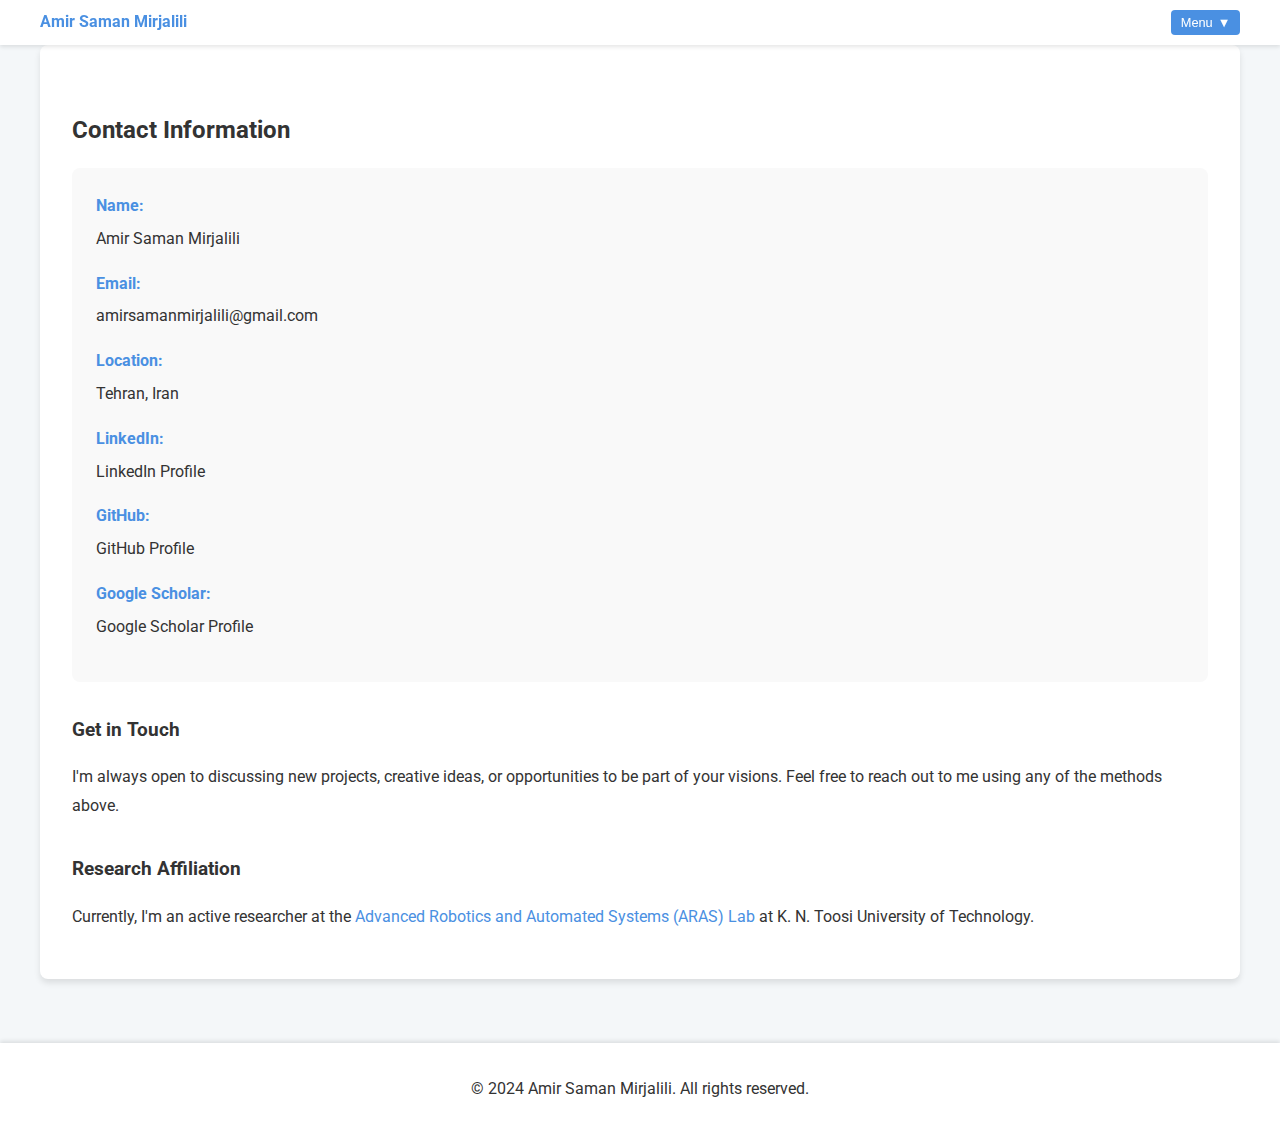
<file: contact.html>
<!DOCTYPE html>
<html lang="en">
<head>
    <meta charset="UTF-8">
    <meta name="viewport" content="width=device-width, initial-scale=1.0">
    <title>Amir Saman Mirjalili - Contact</title>
    <link href="https://fonts.googleapis.com/css2?family=Roboto:wght@300;400;700&display=swap" rel="stylesheet">
    <link rel="stylesheet" href="styles.css">
    <script src="include-header.js"></script>
</head>
<body>
    <header></header>

    <main class="container">
        <section id="contact" class="fade-in-section">
            <h2>Contact Information</h2>
            <div class="contact-info">
                <div class="contact-item">
                    <strong>Name:</strong>
                    <span>Amir Saman Mirjalili</span>
                </div>
                <div class="contact-item">
                    <strong>Email:</strong>
                    <a href="mailto:amirsamanmirjalili@gmail.com">amirsamanmirjalili@gmail.com</a>
                </div>
                <div class="contact-item">
                    <strong>Location:</strong>
                    <span>Tehran, Iran</span>
                </div>
                <div class="contact-item">
                    <strong>LinkedIn:</strong>
                    <a href="https://www.linkedin.com/in/amir-saman-mirjalili-687612127/" target="_blank">LinkedIn Profile</a>
                </div>
                <div class="contact-item">
                    <strong>GitHub:</strong>
                    <a href="https://github.com/AmirSamanMirjalili" target="_blank">GitHub Profile</a>
                </div>
                <div class="contact-item">
                    <strong>Google Scholar:</strong>
                    <a href="https://scholar.google.com/citations?hl=en&user=ypSOwOQAAAAJ&view_op=list_works&authuser=1&gmla=ALUCkoVvsEK8t31-WiVDK1ggBF-0uF39MlVNgOiczTxUEkv-baMQhy6i8wAYsAn0Rsl5AlcLuh9qTCzt5e3EKJDl" target="_blank">Google Scholar Profile</a>
                </div>
            </div>

            <h3>Get in Touch</h3>
            <p>I'm always open to discussing new projects, creative ideas, or opportunities to be part of your visions. Feel free to reach out to me using any of the methods above.</p>

            <h3>Research Affiliation</h3>
            <p>Currently, I'm an active researcher at the <a href="https://aras.kntu.ac.ir/" target="_blank">Advanced Robotics and Automated Systems (ARAS) Lab</a> at K. N. Toosi University of Technology.</p>
        </section>
    </main>

    <footer>
        <p>&copy; 2024 Amir Saman Mirjalili. All rights reserved.</p>
    </footer>

    <script>
        document.querySelectorAll('a[href^="#"]').forEach(anchor => {
            anchor.addEventListener('click', function (e) {
                e.preventDefault();
                document.querySelector(this.getAttribute('href')).scrollIntoView({
                    behavior: 'smooth'
                });
            });
        });

        const faders = document.querySelectorAll('.fade-in-section');

        const appearOptions = {
            threshold: 0.15,
            rootMargin: "0px 0px -100px 0px"
        };

        const appearOnScroll = new IntersectionObserver(function(entries, appearOnScroll) {
            entries.forEach(entry => {
                if (entry.isIntersecting) {
                    entry.target.classList.add('is-visible');
                } else {
                    entry.target.classList.remove('is-visible');
                }
            });
        }, appearOptions);

        faders.forEach(fader => {
            appearOnScroll.observe(fader);
        });
    </script>
</body>
</html>
</file>
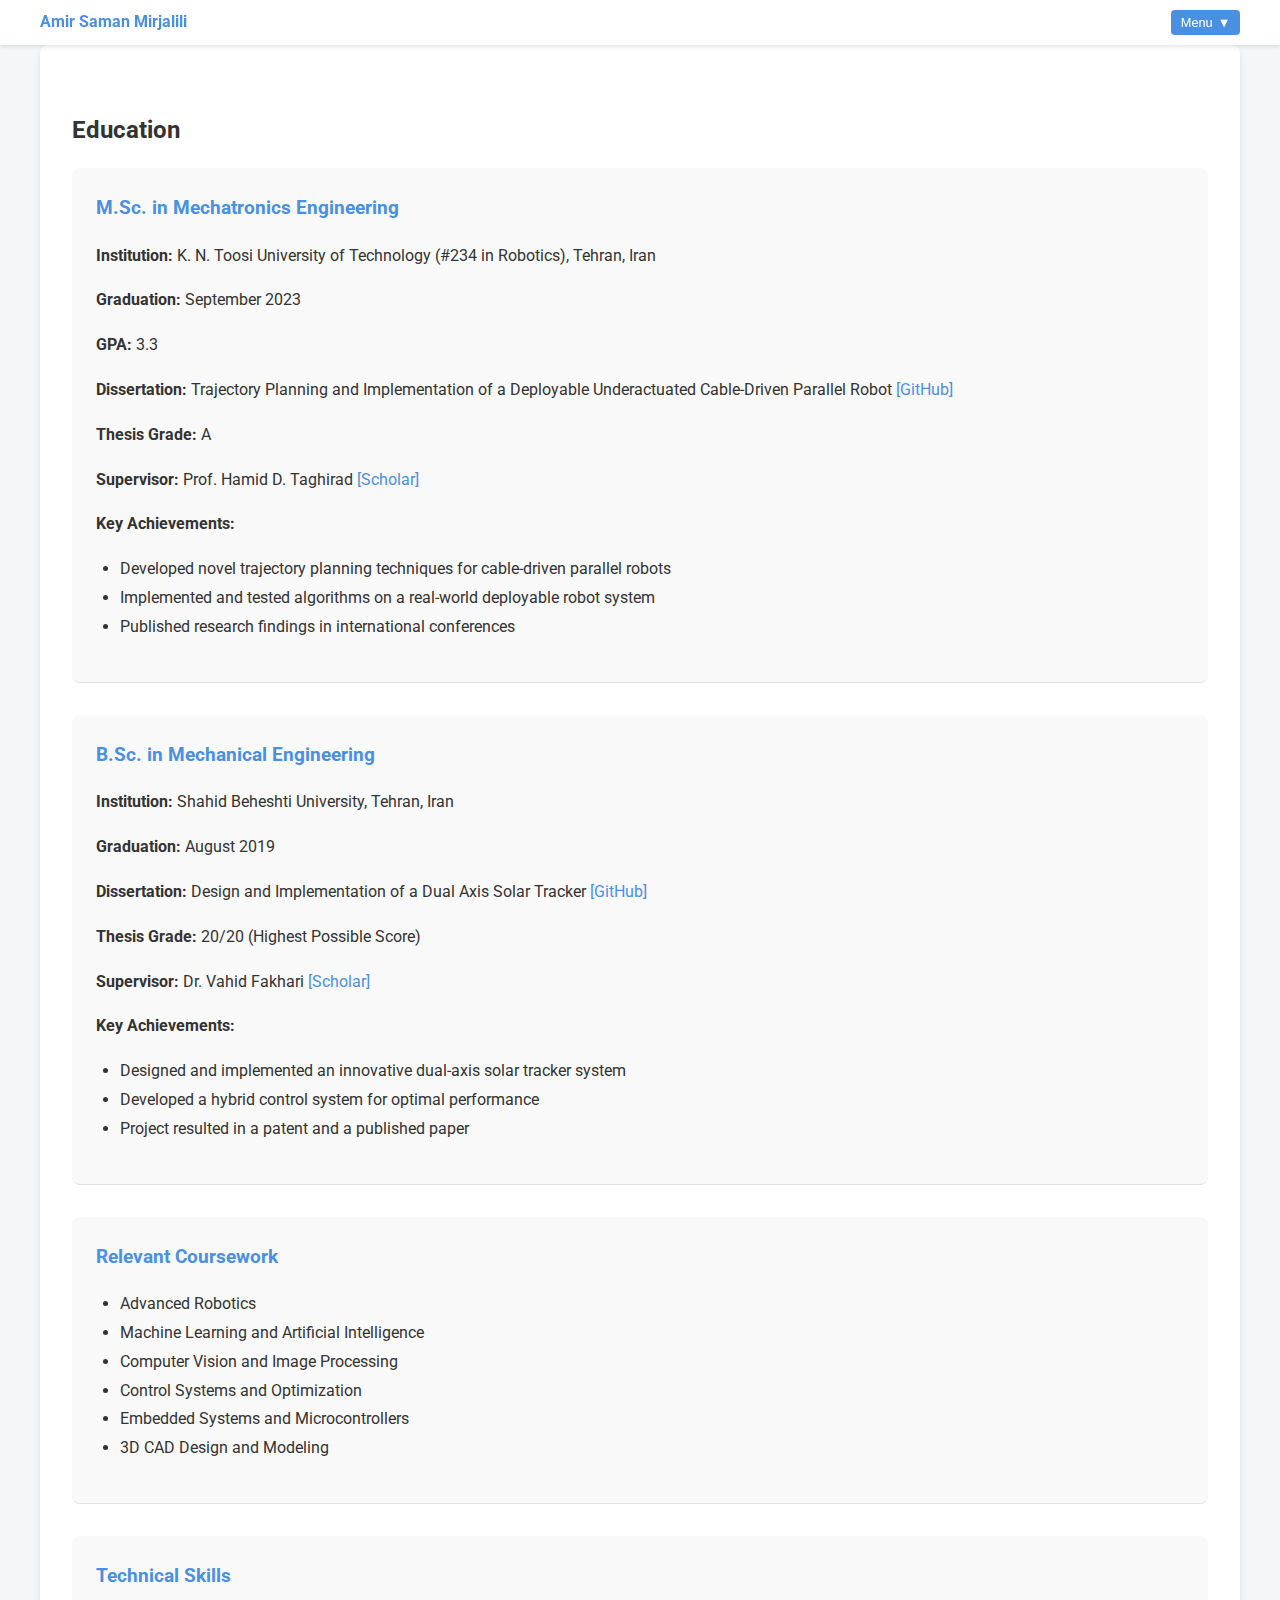
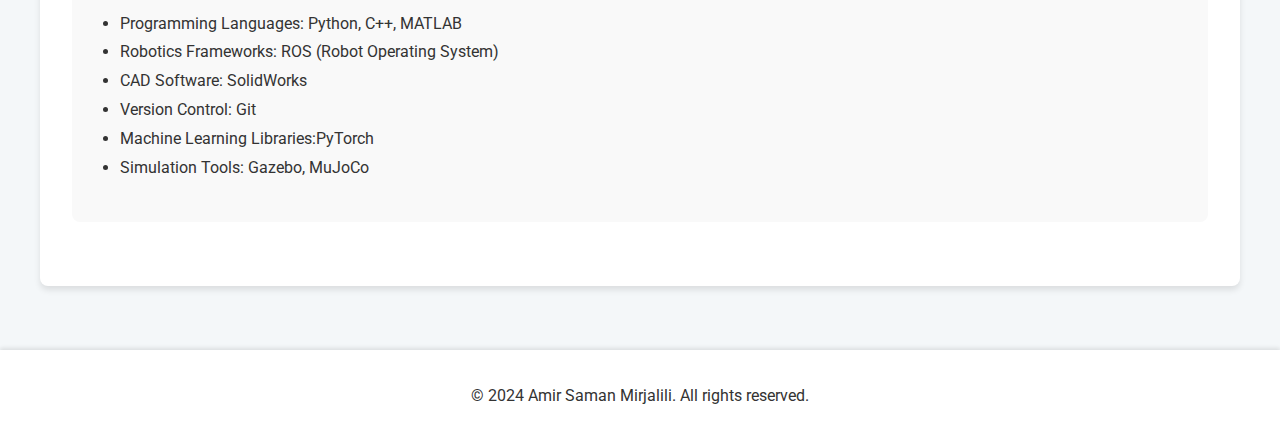
<file: education.html>
<!DOCTYPE html>
<html lang="en">
<head>
    <meta charset="UTF-8">
    <meta name="viewport" content="width=device-width, initial-scale=1.0">
    <title>Amir Saman Mirjalili - Education</title>
    <link href="https://fonts.googleapis.com/css2?family=Roboto:wght@300;400;700&display=swap" rel="stylesheet">
    <link rel="stylesheet" href="styles.css">
    <script src="include-header.js"></script>
</head>
<body>
    <header></header>

    <main class="container">
        <section id="education" class="fade-in-section">
            <h2>Education</h2>
            
            <div class="education-entry">
                <h3>M.Sc. in Mechatronics Engineering</h3>
                <p><strong>Institution:</strong> K. N. Toosi University of Technology (#234 in Robotics), Tehran, Iran</p>
                <p><strong>Graduation:</strong> September 2023</p>
                <p><strong>GPA:</strong> 3.3</p>
                <p><strong>Dissertation:</strong> Trajectory Planning and Implementation of a Deployable Underactuated Cable-Driven Parallel Robot <a href="https://github.com/AmirSamanMirjalili/ArasCam-D" target="_blank">[GitHub]</a></p>
                <p><strong>Thesis Grade:</strong> A</p>
                <p><strong>Supervisor:</strong> Prof. Hamid D. Taghirad <a href="https://scholar.google.com/citations?user=P6nfhZMAAAAJ&hl=en" target="_blank">[Scholar]</a></p>
                <p><strong>Key Achievements:</strong></p>
                <ul>
                    <li>Developed novel trajectory planning techniques for cable-driven parallel robots</li>
                    <li>Implemented and tested algorithms on a real-world deployable robot system</li>
                    <li>Published research findings in international conferences</li>
                </ul>
            </div>

            <div class="education-entry">
                <h3>B.Sc. in Mechanical Engineering</h3>
                <p><strong>Institution:</strong> Shahid Beheshti University, Tehran, Iran</p>
                <p><strong>Graduation:</strong> August 2019</p>
                <p><strong>Dissertation:</strong> Design and Implementation of a Dual Axis Solar Tracker <a href="https://github.com/AmirSamanMirjalili/ArasCam-D" target="_blank">[GitHub]</a></p>
                <p><strong>Thesis Grade:</strong> 20/20 (Highest Possible Score)</p>
                <p><strong>Supervisor:</strong> Dr. Vahid Fakhari <a href="https://scholar.google.com/citations?user=vvqT4WYAAAAJ&hl=en" target="_blank">[Scholar]</a></p>
                <p><strong>Key Achievements:</strong></p>
                <ul>
                    <li>Designed and implemented an innovative dual-axis solar tracker system</li>
                    <li>Developed a hybrid control system for optimal performance</li>
                    <li>Project resulted in a patent and a published paper</li>
                </ul>
            </div>

            <div class="education-entry">
                <h3>Relevant Coursework</h3>
                <ul>
                    <li>Advanced Robotics</li>
                    <li>Machine Learning and Artificial Intelligence</li>
                    <li>Computer Vision and Image Processing</li>
                    <li>Control Systems and Optimization</li>
                    <li>Embedded Systems and Microcontrollers</li>
                    <li>3D CAD Design and Modeling</li>
                </ul>
            </div>

            <div class="education-entry">
                <h3>Technical Skills</h3>
                <ul>
                    <li>Programming Languages: Python, C++, MATLAB</li>
                    <li>Robotics Frameworks: ROS (Robot Operating System)</li>
                    <li>CAD Software: SolidWorks</li>
                    <li>Version Control: Git</li>
                    <li>Machine Learning Libraries:PyTorch</li>
                    <li>Simulation Tools: Gazebo, MuJoCo</li>
                </ul>
            </div>
        </section>
    </main>

    <footer>
        <p>&copy; 2024 Amir Saman Mirjalili. All rights reserved.</p>
    </footer>

    <script>
        document.querySelectorAll('a[href^="#"]').forEach(anchor => {
            anchor.addEventListener('click', function (e) {
                e.preventDefault();
                document.querySelector(this.getAttribute('href')).scrollIntoView({
                    behavior: 'smooth'
                });
            });
        });

        const faders = document.querySelectorAll('.fade-in-section');

        const appearOptions = {
            threshold: 0.15,
            rootMargin: "0px 0px -100px 0px"
        };

        const appearOnScroll = new IntersectionObserver(function(entries, appearOnScroll) {
            entries.forEach(entry => {
                if (entry.isIntersecting) {
                    entry.target.classList.add('is-visible');
                } else {
                    entry.target.classList.remove('is-visible');
                }
            });
        }, appearOptions);

        faders.forEach(fader => {
            appearOnScroll.observe(fader);
        });
    </script>
</body>
</html>
</file>
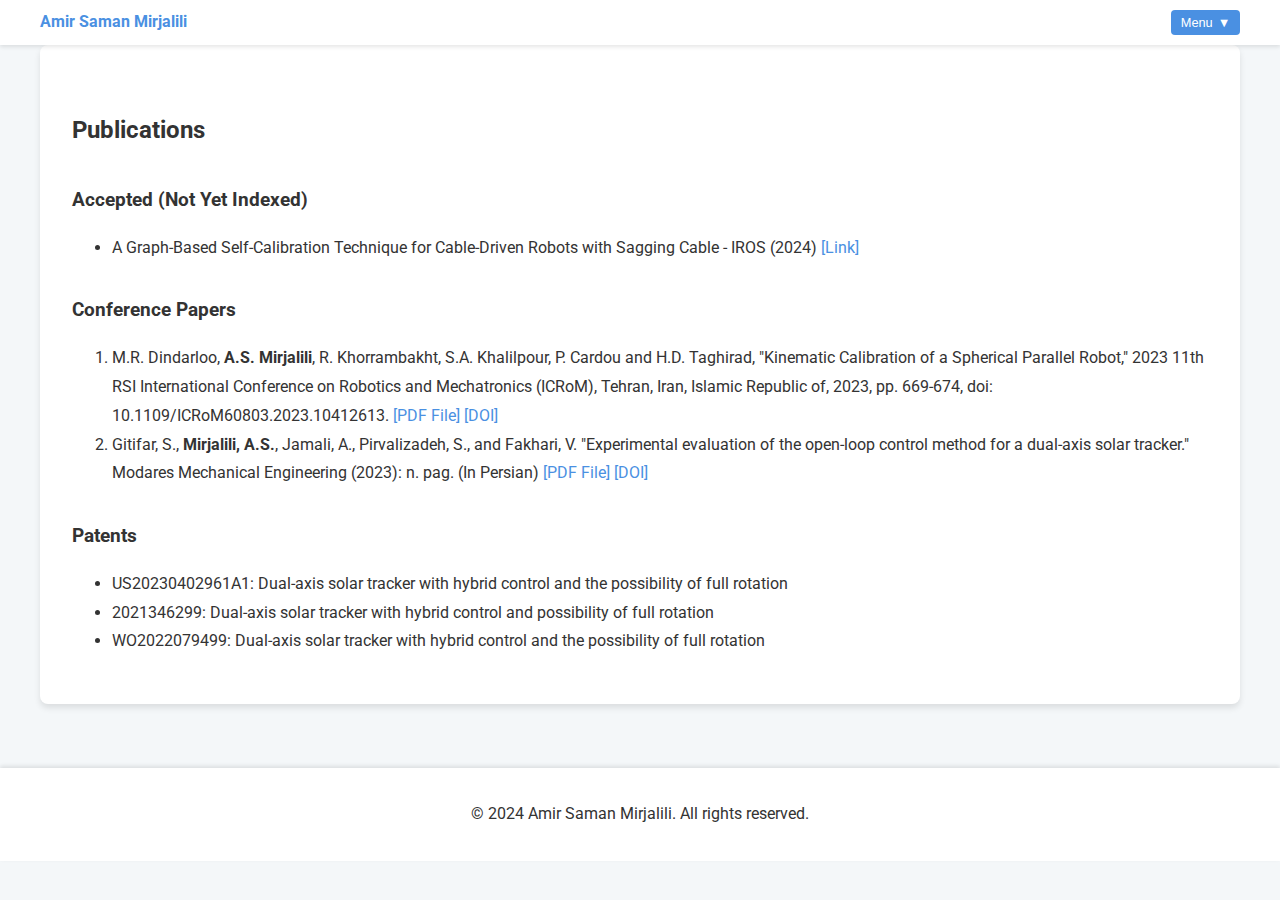
<file: publications.html>
<!DOCTYPE html>
<html lang="en">
<head>
    <meta charset="UTF-8">
    <meta name="viewport" content="width=device-width, initial-scale=1.0">
    <title>Amir Saman Mirjalili - Publications</title>
    <link href="https://fonts.googleapis.com/css2?family=Roboto:wght@300;400;700&display=swap" rel="stylesheet">
    <link rel="stylesheet" href="styles.css">
    <script src="include-header.js"></script>
</head>
<body>
    <header></header>

    <main class="container">
        <section id="publications" class="fade-in-section">
            <h2>Publications</h2>
            <h3>Accepted (Not Yet Indexed)</h3>
            <ul>
                <li>A Graph-Based Self-Calibration Technique for Cable-Driven Robots with Sagging Cable - IROS (2024) <a href="https://drive.google.com/file/d/12x2HPj6vv80_Vc3dRdcnYcD0UGfJlvtS/view?usp=sharing" target="_blank">[Link]</a></li>
            </ul>
            <h3>Conference Papers</h3>
            <ol>
                <li>
                    M.R. Dindarloo, <strong>A.S. Mirjalili</strong>, R. Khorrambakht, S.A. Khalilpour, P. Cardou and H.D. Taghirad, "Kinematic Calibration of a Spherical Parallel Robot," 2023 11th RSI International Conference on Robotics and Mechatronics (ICRoM), Tehran, Iran, Islamic Republic of, 2023, pp. 669-674, doi: 10.1109/ICRoM60803.2023.10412613. 
                    <a href="https://drive.google.com/file/d/1xQ3zcgaOW9Up-gMPBI9qiqMDW6Fq9o3l/view?usp=sharing" target="_blank">[PDF File]</a> 
                    <a href="https://doi.org/10.1109/ICRoM60803.2023.10412613" target="_blank">[DOI]</a>
                </li>
                <li>
                    Gitifar, S., <strong>Mirjalili, A.S.</strong>, Jamali, A., Pirvalizadeh, S., and Fakhari, V. "Experimental evaluation of the open-loop control method for a dual-axis solar tracker." Modares Mechanical Engineering (2023): n. pag. (In Persian)
                    <a href="http://mme.modares.ac.ir/article-15-66669-en.pdf" target="_blank">[PDF File]</a>
                    <a href="http://dx.doi.org/10.52547/mme.23.2.127" target="_blank">[DOI]</a>
                </li>
            </ol>
            <h3>Patents</h3>
            <ul>
                <li>US20230402961A1: Dual-axis solar tracker with hybrid control and the possibility of full rotation</li>
                <li>2021346299: Dual-axis solar tracker with hybrid control and possibility of full rotation</li>
                <li>WO2022079499: Dual-axis solar tracker with hybrid control and the possibility of full rotation</li>
            </ul>
        </section>
    </main>

    <footer>
        <p>&copy; 2024 Amir Saman Mirjalili. All rights reserved.</p>
    </footer>

    <script>
        document.querySelectorAll('a[href^="#"]').forEach(anchor => {
            anchor.addEventListener('click', function (e) {
                e.preventDefault();
                document.querySelector(this.getAttribute('href')).scrollIntoView({
                    behavior: 'smooth'
                });
            });
        });

        const faders = document.querySelectorAll('.fade-in-section');

        const appearOptions = {
            threshold: 0.15,
            rootMargin: "0px 0px -100px 0px"
        };

        const appearOnScroll = new IntersectionObserver(function(entries, appearOnScroll) {
            entries.forEach(entry => {
                if (entry.isIntersecting) {
                    entry.target.classList.add('is-visible');
                } else {
                    entry.target.classList.remove('is-visible');
                }
            });
        }, appearOptions);

        faders.forEach(fader => {
            appearOnScroll.observe(fader);
        });
    </script>
</body>
</html>
</file>
<file: styles.css>
:root {
    --primary-color: #4a90e2;
    --secondary-color: #f5a623;
    --background-color: #f4f7f9;
    --text-color: #333;
    --header-bg: #ffffff;
}

body {
    font-family: 'Roboto', sans-serif;
    line-height: 1.8;
    color: var(--text-color);
    background-color: var(--background-color);
    margin: 0;
    padding: 0;
}

header {
    background-color: var(--header-bg);
    box-shadow: 0 2px 4px rgba(0,0,0,0.1);
    padding: 0.5rem;
    position: sticky;
    top: 0;
    z-index: 1000;
}

.container {
    max-width: 1200px;
    margin: 0 auto;
    padding: 0 2rem;
}

h1 {
    color: var(--primary-color);
    font-size: 2.5rem;
    margin-bottom: 0.5rem;
}

h2, h3, h4 {
    margin-top: 2rem;
    margin-bottom: 1rem;
}

nav ul {
    padding: 0;
    list-style-type: none;
    display: flex;
    justify-content: center;
}

nav ul li {
    margin: 0 1rem;
}

nav ul li a {
    color: var(--text-color);
    text-decoration: none;
    transition: color 0.3s ease;
    font-weight: 500;
}

nav ul li a:hover {
    color: var(--primary-color);
}

main {
    padding: 2rem 0;
}

section, .research-project {
    margin-bottom: 4rem;
    background-color: #ffffff;
    border-radius: 8px;
    box-shadow: 0 4px 6px rgba(0,0,0,0.1);
    padding: 2rem;
}

a {
    color: var(--primary-color);
    text-decoration: none;
    transition: color 0.3s ease;
}

a:hover {
    color: var(--secondary-color);
}

footer {
    background-color: var(--header-bg);
    color: var(--text-color);
    text-align: center;
    padding: 1rem;
    box-shadow: 0 -2px 4px rgba(0,0,0,0.1);
}

.fade-in-section {
    opacity: 0;
    transform: translateY(20px);
    transition: opacity 0.6s ease-out, transform 0.6s ease-out;
}

.fade-in-section.is-visible {
    opacity: 1;
    transform: translateY(0);
}

.header-content {
    display: flex;
    justify-content: space-between;
    align-items: center;
}

.header-text {
    flex-grow: 1;
}

.personal-image {
    width: 30px;
    height: 30px;
    border-radius: 50%;
    background-size: cover;
    background-position: center;
    margin: 0 0.5rem;
}

img {
    max-width: 100%;
    height: auto;
    border-radius: 8px;
    margin: 1rem 0;
}

.project img {
    max-width: 100%;
    height: auto;
    border-radius: 8px;
    margin: 1rem 0;
    display: block;
    max-height: 300px;
    object-fit: contain;
}

.project-image.large {
    max-height: 600px;
}

.project-image.medium {
    max-height: 400px;
}

.project-image.small {
    max-height: 300px;
}

.project {
    margin-bottom: 2rem;
    background-color: #ffffff;
    border-radius: 8px;
    box-shadow: 0 4px 6px rgba(0,0,0,0.1);
    overflow: hidden;
    transition: box-shadow 0.3s ease;
}

.project:hover {
    box-shadow: 0 6px 12px rgba(0,0,0,0.15);
}

.project-header {
    display: flex;
    align-items: center;
    padding: 1rem;
    cursor: pointer;
    position: relative;
}

.project-header h3 {
    margin: 0;
    flex-grow: 1;
    padding-bottom: 0.5rem;
    position: relative;
    width: 60%;
    transition: color 0.3s ease;
}

.project-header:hover h3 {
    color: var(--primary-color);
}

.project-header h3::after {
    content: '';
    position: absolute;
    left: 0;
    bottom: 0;
    width: 100%;
    height: 2px;
    background-color: var(--primary-color);
}

.project-thumbnail {
    width: 150px;
    height: 150px;
    object-fit: cover;
    border-radius: 4px;
    margin-left: auto;
    margin-right: 1rem;
}

.expand-btn {
    background-color: var(--primary-color);
    color: white;
    border: none;
    padding: 0.5rem 1rem;
    border-radius: 4px;
    cursor: pointer;
    margin-left: 1rem;
    transition: background-color 0.3s ease, transform 0.2s ease;
}

.project-content {
    display: none;
    padding: 1rem;
}

.project.expanded .project-content {
    display: block;
}

.project.expanded .project-thumbnail {
    display: none;
}

.equation {
    overflow-x: auto;
    margin: 1em 0;
    padding: 1em;
    background-color: #f8f8f8;
    border-radius: 4px;
}

.cta-buttons {
    display: flex;
    justify-content: space-around;
    margin-top: 2rem;
}

.cta-button, .expand-btn, .download-btn {
    display: inline-block;
    padding: 10px 20px;
    background-color: var(--primary-color);
    color: white;
    text-decoration: none;
    border-radius: 5px;
    transition: background-color 0.3s ease, transform 0.2s ease;
}

.cta-button:hover, .expand-btn:hover, .download-btn:hover {
    background-color: var(--secondary-color);
    transform: translateY(-2px);
}

.education-entry {
    margin-bottom: 2rem;
    padding: 1.5rem;
    background-color: #f9f9f9;
    border-radius: 8px;
    border-bottom: 1px solid #e0e0e0;
}

.education-entry:last-child {
    border-bottom: none;
}

.education-entry h3 {
    color: var(--primary-color);
    margin-top: 0;
    margin-bottom: 0.5rem;
}

.education-entry p {
    margin-bottom: 0.5rem;
}

.education-entry ul {
    padding-left: 1.5rem;
}

.contact-info {
    background-color: #f9f9f9;
    border-radius: 8px;
    padding: 1.5rem;
    margin-bottom: 2rem;
}

.contact-item {
    display: flex;
    flex-direction: column;
    margin-bottom: 1rem;
}

.contact-item strong {
    margin-bottom: 0.25rem;
    color: var(--primary-color);
}

.contact-item a {
    color: var(--text-color);
    text-decoration: none;
    transition: color 0.3s ease;
}

.contact-item a:hover {
    color: var(--primary-color);
}

#news {
    background-color: #e6f3ff;
    border-left: 4px solid var(--primary-color);
    padding: 1.5rem;
    margin: 2rem 0;
    border-radius: 0 8px 8px 0;
    box-shadow: 0 2px 4px rgba(0,0,0,0.1);
}

#news h3 {
    color: var(--primary-color);
    margin-top: 0;
    margin-bottom: 1rem;
}

#news ul {
    padding-left: 1.5rem;
    margin-bottom: 0;
}

#news li {
    margin-bottom: 0.75rem;
}

#news li:last-child {
    margin-bottom: 0;
}

.resume-links {
    display: flex;
    justify-content: space-around;
    margin-top: 2rem;
}

.resume-links .download-btn {
    margin: 0 10px;
}

/* Mobile optimizations */
@media (max-width: 768px) {
    .container {
        padding: 0 1rem;
    }

    h1 {
        font-size: 2rem;
    }

    h2 {
        font-size: 1.5rem;
    }

    h3 {
        font-size: 1.2rem;
    }

    nav ul {
        flex-direction: column;
        align-items: center;
    }

    nav ul li {
        margin: 0.5rem 0;
    }

    .header-content {
        flex-direction: column-reverse;
    }

    .personal-image {
        margin-left: 0;
        margin-bottom: 1rem;
        width: 120px;
        height: 120px;
    }

    .project img {
        max-height: 200px;
    }

    .project-header {
        flex-direction: column;
        align-items: flex-start;
    }

    .project-header h3 {
        width: 100%;
        margin-bottom: 1rem;
    }

    .project-thumbnail {
        width: 100%;
        height: auto;
        margin: 1rem 0;
    }

    .expand-btn {
        align-self: flex-end;
    }

    .cta-buttons {
        flex-direction: column;
        align-items: center;
    }

    .cta-button, .expand-btn, .download-btn {
        width: 100%;
        margin-bottom: 1rem;
        text-align: center;
    }

    .contact-info {
        padding: 1rem;
    }

    .resume-links {
        flex-direction: column;
        align-items: center;
    }

    .resume-links .download-btn {
        margin: 10px 0;
        width: 100%;
    }

    /* Adjust project content for mobile */
    .project-content div {
        flex-direction: column;
    }

    .project-content div img {
        width: 100% !important;
        margin-bottom: 1rem;
    }

    /* Header adjustments for mobile */
    header {
        padding: 0.5rem 0;
    }

    .header-content {
        flex-direction: row;
        align-items: center;
        justify-content: space-between;
        padding: 0 1rem;
    }

    .personal-image {
        width: 40px;
        height: 40px;
        margin: 0;
    }

    .header-text {
        text-align: left;
        margin-right: auto;
        margin-left: 0.5rem;
    }

    .header-text h1 {
        font-size: 1rem;
        margin-bottom: 0;
    }

    nav {
        width: 100%;
        overflow-x: auto;
        -webkit-overflow-scrolling: touch;
        scrollbar-width: none; /* Firefox */
        -ms-overflow-style: none;  /* Internet Explorer 10+ */
    }

    nav::-webkit-scrollbar { /* WebKit */
        width: 0;
        height: 0;
    }

    nav ul {
        flex-direction: row;
        flex-wrap: nowrap;
        justify-content: flex-start;
        padding: 0.5rem 0;
    }

    nav ul li {
        margin: 0 0.5rem;
        white-space: nowrap;
    }

    nav ul li:first-child {
        margin-left: 0;
    }

    nav ul li a {
        font-size: 0.8rem;
        padding: 0.25rem 0.5rem;
    }

    main {
        padding-top: 0.5rem;
    }

    .nav-container {
        position: static; /* Change from relative to static */
    }

    .dropdown-btn {
        width: 100%;
        text-align: center;
    }

    .dropdown-content {
        position: static; /* Change from absolute to static */
        width: 100%;
        box-shadow: none;
        display: none;
    }

    .dropdown-content.show {
        display: block;
    }

    .dropdown-content ul {
        display: flex;
        flex-direction: column;
        align-items: center;
    }

    .dropdown-content li {
        width: 100%;
        text-align: center;
    }

    .dropdown-content a {
        padding: 0.5rem;
        font-size: 1rem;
    }
}

/* Further adjustments for very small screens */
@media (max-width: 480px) {
    .header-content {
        flex-direction: row;
    }

    .personal-image {
        margin-right: 0.5rem;
    }

    nav ul li {
        margin: 0 0.25rem;
    }
}

/* Header styles */
header {
    background-color: var(--header-bg);
    box-shadow: 0 2px 4px rgba(0,0,0,0.1);
    padding: 0.5rem;
    position: sticky;
    top: 0;
    z-index: 1000;
}

.header-content {
    display: flex;
    justify-content: space-between;
    align-items: center;
}

.header-text h1 {
    font-size: 1rem;
    margin: 0;
}

.personal-image {
    width: 30px;
    height: 30px;
    border-radius: 50%;
    background-size: cover;
    background-position: center;
    margin: 0 0.5rem;
}

.nav-container {
    position: relative;
}

.dropdown-btn {
    background-color: var(--primary-color);
    color: white;
    padding: 0.3rem 0.6rem;
    font-size: 0.8rem;
    border: none;
    cursor: pointer;
    border-radius: 4px;
    transition: all 0.3s ease; /* Add transition for smooth effect */
}

.dropdown-btn:hover {
    background-color: var(--secondary-color);
    transform: scale(1.05); /* Slightly increase size on hover */
    box-shadow: 0 2px 5px rgba(0,0,0,0.2); /* Add a subtle shadow */
}

/* Add a subtle rotation to an icon if you decide to use one */
.dropdown-btn::after {
    content: '\25BC'; /* Unicode for a down arrow */
    margin-left: 5px;
    display: inline-block;
    transition: transform 0.3s ease;
}

.dropdown-btn:hover::after {
    transform: rotate(180deg);
}

.dropdown-content {
    display: none;
    position: absolute;
    right: 0;
    background-color: #f9f9f9;
    min-width: 120px;
    box-shadow: 0px 8px 16px 0px rgba(0,0,0,0.2);
    z-index: 1;
    transition: all 0.3s ease;
    opacity: 0;
    visibility: hidden;
}

.dropdown-content.show {
    opacity: 1;
    visibility: visible;
}

.dropdown-content ul {
    list-style-type: none;
    padding: 0;
    margin: 0;
}

.dropdown-content li {
    padding: 0.5rem;
}

.dropdown-content a {
    color: var(--text-color);
    text-decoration: none;
    display: block;
    font-size: 0.8rem;
    padding: 0.5rem;
    transition: all 0.3s ease;
    position: relative;
    overflow: hidden;
}

.dropdown-content a:before {
    content: '';
    position: absolute;
    bottom: 0;
    left: 0;
    width: 100%;
    height: 2px;
    background-color: var(--primary-color);
    transform: translateX(-100%);
    transition: transform 0.3s ease;
}

.dropdown-content a:hover {
    background-color: #f1f1f1;
    color: var(--primary-color);
    transform: translateX(5px);
}

.dropdown-content a:hover:before {
    transform: translateX(0);
}

/* Mobile optimizations */
@media (max-width: 768px) {
    .header-content {
        flex-wrap: nowrap;
    }

    .header-text h1 {
        font-size: 0.9rem;
    }

    .personal-image {
        width: 25px;
        height: 25px;
    }

    .dropdown-btn {
        padding: 0.2rem 0.4rem;
        font-size: 0.7rem;
    }

    .dropdown-btn:hover {
        transform: scale(1.03); /* Slightly smaller scale effect on mobile */
    }

    .dropdown-content a {
        font-size: 1rem;
        padding: 0.75rem;
    }

    .dropdown-content a:hover {
        transform: translateX(0);
        background-color: #e0e0e0;
    }
}

.welcome-content, .about-content {
    display: flex;
    align-items: flex-start;
    gap: 2rem;
}

.personal-image {
    width: 200px;
    height: 200px;
    border-radius: 50%;
    object-fit: cover;
}

.welcome-text, .about-text {
    flex: 1;
}

@media (max-width: 768px) {
    .welcome-content, .about-content {
        flex-direction: column;
        align-items: center;
    }

    .personal-image {
        width: 150px;
        height: 150px;
        margin-bottom: 1rem;
    }
}

/* Add this to manage the layout when the menu is open on mobile */
@media (max-width: 768px) {
    body.menu-open {
        overflow: hidden;
    }

    body.menu-open .dropdown-content {
        position: fixed;
        top: 60px; /* Adjust based on your header height */
        left: 0;
        right: 0;
        bottom: 0;
        background-color: rgba(255, 255, 255, 0.95);
        overflow-y: auto;
        z-index: 1000;
    }
}

@media (min-width: 769px) {
    .dropdown-content {
        position: absolute;
        top: 100%;
        right: 0;
        min-width: 200px;
        background-color: #fff;
        box-shadow: 0 2px 5px rgba(0,0,0,0.2);
    }

    .dropdown-content.show {
        display: block;
    }
}
</file>
